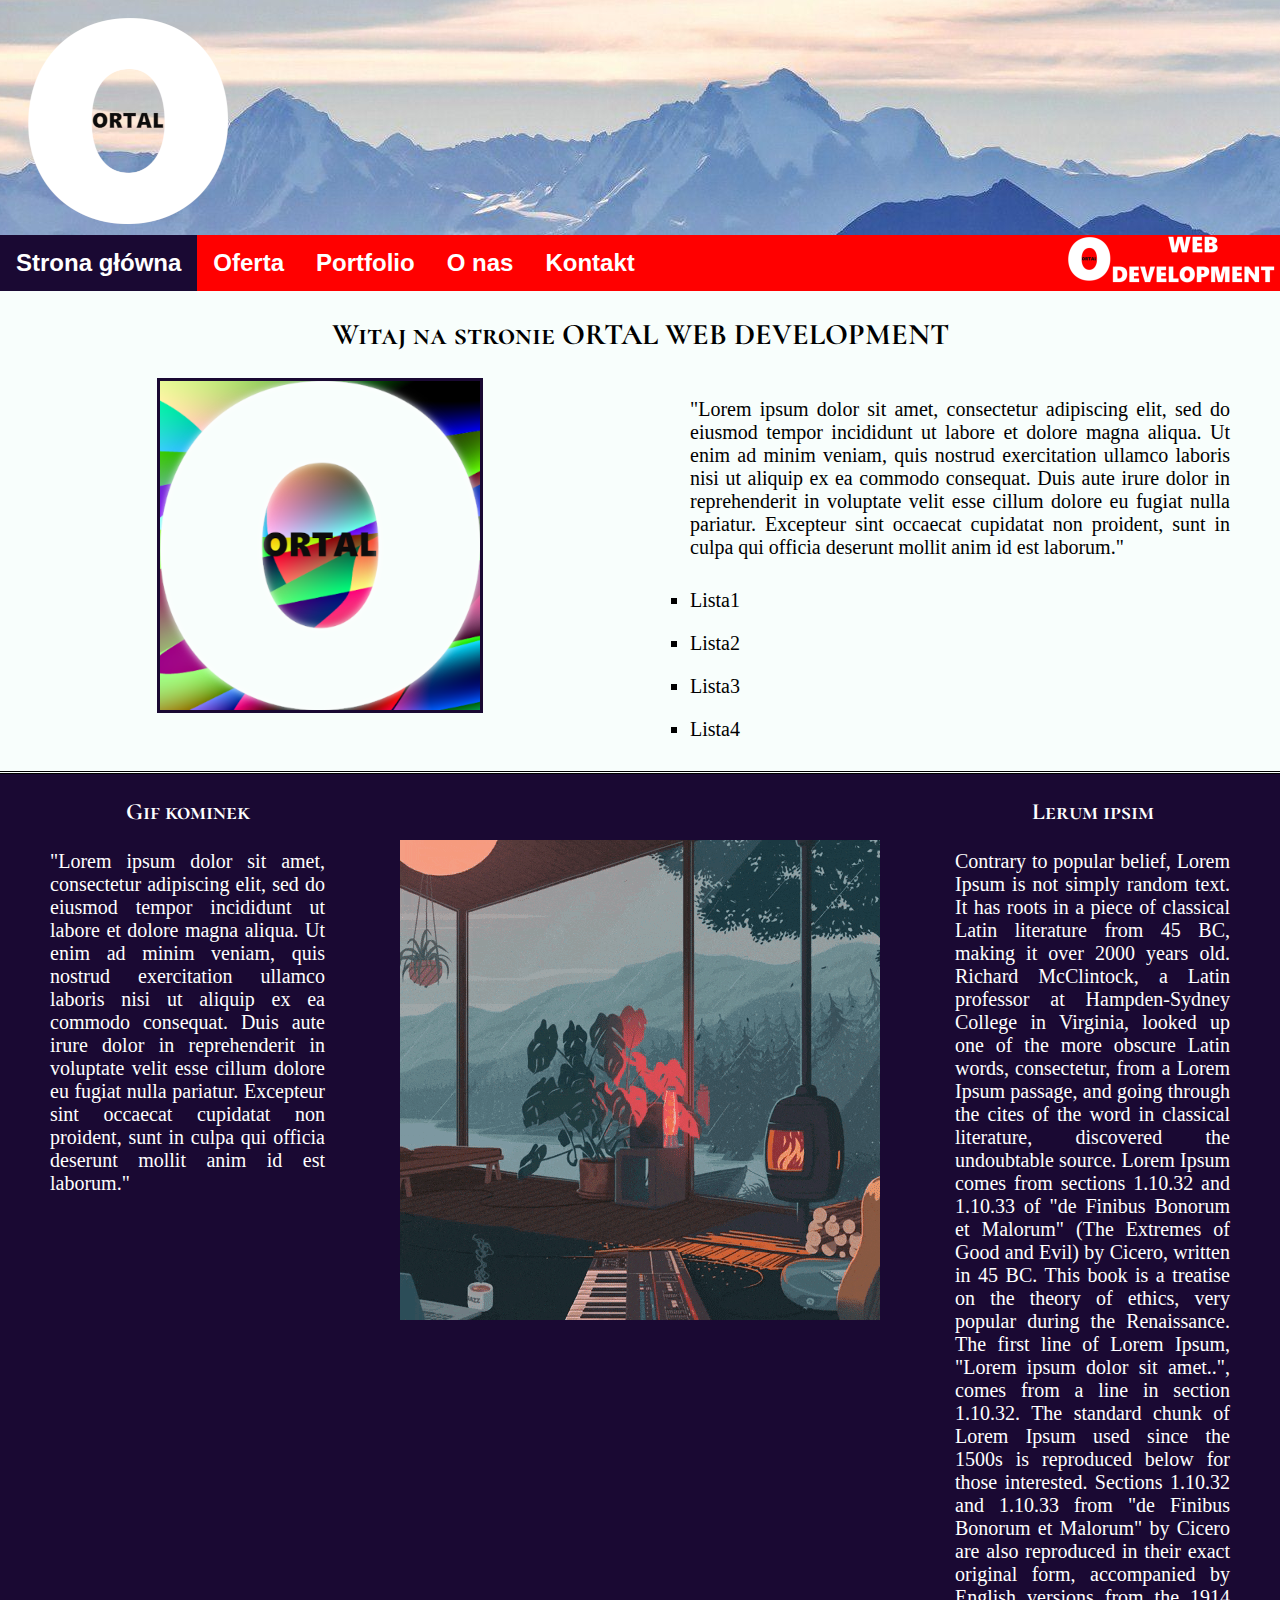
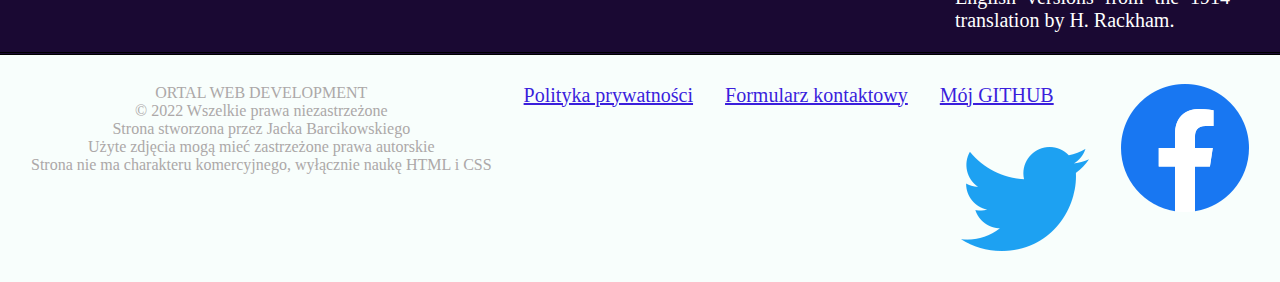
<file: index.html>
<!DOCTYPE html>
<html lang="pl-PL">
  <head>
    <meta charset="utf-8">
    <title>ORTAL WEB DEVELOPMENT</title>
    <link rel="stylesheet" href="/style.css">

    <meta name="viewport" content="width=device-width, initial-scale=1.0">
    <meta name="author" content="Jacek Barcikowski">
    <meta name="description" content="ORTAL WEB DEVELOPMENT to firma zajmująca się budową stron internetowych, SEO oraz designem UX/UL">
    <!--Powyżej autor strony, oraz opis, który będzie się wyświetlał w wynikach wyszukiwania np. na google, viewport to bazowa responsywnosc na urzadzenia mobilne-->


    <meta property="og:image" content src="/logocolico.png">
    <meta property="og:description" content="ORTAL WEB DEVELOPMENT to firma zajmująca się budową stron internetowych, SEO oraz designem UX/UL">
    <meta property="og:title" content="ORTAL WEB DEVELOPMENT">
    <!--Powyżej protokół OG, z którego korzysta facebook, w sytuacji gdy ktoś zalinkuje stronę na fb, wyświetlą mu się: tytuł, opis i zdjęcie-->

    <link rel="Shortcut Icon" href="/logocolico.png" type="image/x-icon">
    <!-- powyżej ikona strony, będzie wyświetlona na karcie
    Poniżej czcionki-->
    <link rel="preconnect" href="https://fonts.googleapis.com">
    <link rel="preconnect" href="https://fonts.gstatic.com" crossorigin>
    <link href="https://fonts.googleapis.com/css2?family=Cormorant+SC:wght@300&display=swap" rel="stylesheet">


  </head>

  <body>
    <header>
        <img src="/header1.png" alt="Header strony">
    </header>
        <nav class="header">
          <ul class="headernav">
            <li style="float:right"><a id="headerlogo" href="index.html"><img src="/logo-trial2.png" alt="ORTAL LOGO"></a></li> 
            <li><a class="active" href="index.html" title="Strona główna">Strona główna</a></li>
            <li><a href="oferta.html" title="Nasza oferta">Oferta</a></li>
            <li><a href="portfolio.html" title="Zrealizowane projekty">Portfolio</a></li>
            <li><a href="onas.html" title="Kim jestem i co to za strona?">O nas</a></li>
            <li><a href="kontakt.html" title="Informacje kontaktowe">Kontakt</a></li>            
          </ul>
        </nav>
          
    
    <main>
     <section>
      <h2>Witaj na stronie ORTAL WEB DEVELOPMENT</h2>
        <div class="row">
          <div class="column"> <img id="startpic" src="/logocolorcut1.png" alt="ORTAL Logo">  
          </div>
          <div class="column"> <p>"Lorem ipsum dolor sit amet, consectetur adipiscing elit, sed do eiusmod tempor incididunt ut labore et dolore magna aliqua. Ut enim ad minim veniam, quis nostrud exercitation ullamco laboris nisi ut aliquip ex ea commodo consequat. Duis aute irure dolor in reprehenderit in voluptate velit esse cillum dolore eu fugiat nulla pariatur. Excepteur sint occaecat cupidatat non proident, sunt in culpa qui officia deserunt mollit anim id est laborum."</p>
          <ul>
          <li>Lista1</li>
          <li>Lista2</li>
          <li>Lista3</li>
          <li>Lista4</li>
          </ul>
          </div> 
        </div>
     </section> 
     <section id="indexsection2" >
      <div class="row">

       <div class="column">
         <h3>Gif kominek</h3> 
         <p>"Lorem ipsum dolor sit amet, consectetur adipiscing elit, sed do eiusmod tempor incididunt ut labore et dolore magna aliqua. Ut enim ad minim veniam, quis nostrud exercitation ullamco laboris nisi ut aliquip ex ea commodo consequat. Duis aute irure dolor in reprehenderit in voluptate velit esse cillum dolore eu fugiat nulla pariatur. Excepteur sint occaecat cupidatat non proident, sunt in culpa qui officia deserunt mollit anim id est laborum." </p>
       </div> 

       <div class="column">
        <img id="kominek" src="/kominek.gif" alt="Ilustracja" >
       </div>

       <div class="column">
          <h3>Lerum ipsim</h3>
          <p>Contrary to popular belief, Lorem Ipsum is not simply random text. It has roots in a piece of classical Latin literature from 45 BC, making it over 2000 years old. Richard McClintock, a Latin professor at Hampden-Sydney College in Virginia, looked up one of the more obscure Latin words, consectetur, from a Lorem Ipsum passage, and going through the cites of the word in classical literature, discovered the undoubtable source. Lorem Ipsum comes from sections 1.10.32 and 1.10.33 of "de Finibus Bonorum et Malorum" (The Extremes of Good and Evil) by Cicero, written in 45 BC. This book is a treatise on the theory of ethics, very popular during the Renaissance. The first line of Lorem Ipsum, "Lorem ipsum dolor sit amet..", comes from a line in section 1.10.32.

          The standard chunk of Lorem Ipsum used since the 1500s is reproduced below for those interested. Sections 1.10.32 and 1.10.33 from "de Finibus Bonorum et Malorum" by Cicero are also reproduced in their exact original form, accompanied by English versions from the 1914 translation by H. Rackham.</p>
        </div>

      </div>

     </section>
    </main>
    <footer>
    <ul class="footernav">
      <li > ORTAL WEB DEVELOPMENT <br>
        © 2022 Wszelkie prawa niezastrzeżone <br>
        Strona stworzona przez Jacka Barcikowskiego <br>
        Użyte zdjęcia mogą mieć zastrzeżone prawa autorskie <br>
        Strona nie ma charakteru komercyjnego, wyłącznie naukę HTML i CSS <br>
      </li>   
      <li ><a href="Privacy.html">Polityka prywatności</a></li>
      <li ><a href="kontakt.html">Formularz kontaktowy</a></li> <!-- tutaj dodam odnosnik do kontaktu, ale do odpowiedniej czesci strony w ktorej umieszcze formulatrz-->
      <li> <a href="https://jacbarc.github.io">Mój GITHUB</a></li>
      <li style="float:right"><a href="https://www.facebook.com"> <img src="/facebook.png" title="Nasza strona na Facebooku" alt="Facebook"></a></li>
      <li style="float:right"><a href="https://www.twitter.com"> <img src="/twitter.png" title="Nasza strona na Twitterze" alt="Twitter"></a></li>
    </ul>
    </footer>

  </body>
  </html>
</file>
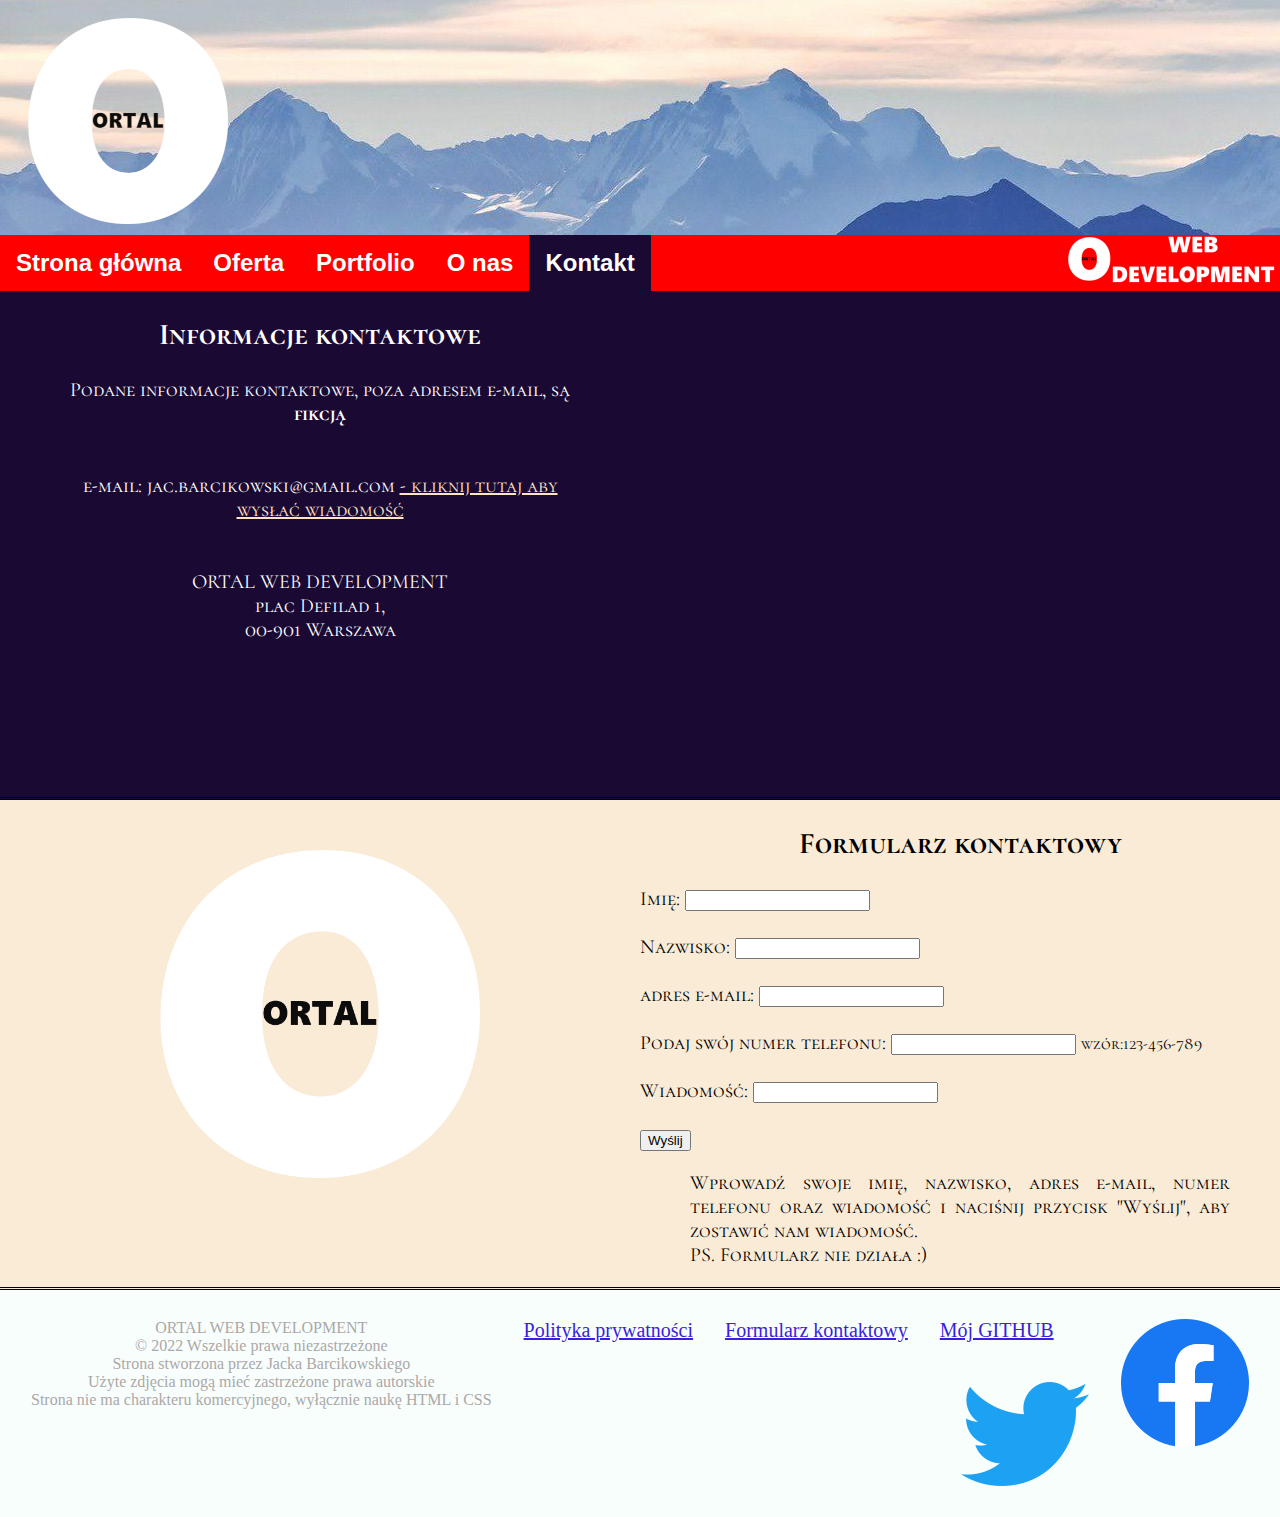
<file: kontakt.html>
<!DOCTYPE html>
<html lang="pl-PL">
  <head>
    <meta charset="utf-8">
    <title>ORTAL WEB DEVELOPMENT</title>
    <link rel="stylesheet" href="/style.css">

    <meta name="viewport" content="width=device-width, initial-scale=1.0">
    <meta name="author" content="Jacek Barcikowski">
    <meta name="description" content="ORTAL WEB DEVELOPMENT to firma zajmująca się budową stron internetowych, SEO oraz designem UX/UL">
    <!--Powyżej autor strony, oraz opis, który będzie się wyświetlał w wynikach wyszukiwania np. na google, viewport to bazowa responsywnosc na urzadzenia mobilne-->


    <meta property="og:image" content src="/logocolico.png">
    <meta property="og:description" content="ORTAL WEB DEVELOPMENT to firma zajmująca się budową stron internetowych, SEO oraz designem UX/UL">
    <meta property="og:title" content="ORTAL WEB DEVELOPMENT">
    <!--Powyżej protokół OG, z którego korzysta facebook, w sytuacji gdy ktoś zalinkuje stronę na fb, wyświetlą mu się: tytuł, opis i zdjęcie-->

    <link rel="Shortcut Icon" href="/logocolico.png" type="image/x-icon">
    <!-- powyżej ikona strony, będzie wyświetlona na karcie
    Poniżej czcionki-->
    <link rel="preconnect" href="https://fonts.googleapis.com">
    <link rel="preconnect" href="https://fonts.gstatic.com" crossorigin>
    <link href="https://fonts.googleapis.com/css2?family=Cormorant+SC:wght@300&display=swap" rel="stylesheet">


  </head>

  <body>
    <header>
        <img src="/header1.png" alt="Header strony">
    </header>
        <nav class="header">
          <ul class="headernav">
            <li style="float:right"><a id="headerlogo" href="index.html"><img src="/logo-trial2.png" alt="ORTAL LOGO"></a></li> 
            <li><a href="index.html" title="Strona główna">Strona główna</a></li>
            <li><a href="oferta.html" title="Nasza oferta">Oferta</a></li>
            <li><a href="portfolio.html" title="Zrealizowane projekty">Portfolio</a></li>
            <li><a href="onas.html" title="Kim jestem i co to za strona?">O nas</a></li>
            <li><a class="active" href="kontakt.html" title="Informacje kontaktowe">Kontakt</a></li>            
          </ul>
        </nav>

    
    <main>
        <section class="black">
        <div class="row">
          <div class="column">
            <h2>Informacje kontaktowe</h2>
            <p id="kontakt">Podane informacje kontaktowe, poza adresem e-mail, są <strong>fikcją</strong> <br>
                <br>
                <br>
            e-mail: jac.barcikowski@gmail.com <a id="blacka" href="mailto:jac.barcikowski@gmail.com">- kliknij tutaj aby wysłać wiadomość</a> <br>
            <br>
            <br>
            ORTAL WEB DEVELOPMENT<br>
            plac Defilad 1,<br>
            00-901 Warszawa <br>          
            
        </p>
            </div>
          <div class="column">
            <iframe src="https://www.google.com/maps/embed?pb=!1m18!1m12!1m3!1d4612.938037255024!2d21.004422828224314!3d52.23214553309543!2m3!1f0!2f0!3f0!3m2!1i1024!2i768!4f13.1!3m3!1m2!1s0x471ecc8c92692e49%3A0xc2e97ae5311f2dc2!2sPa%C5%82ac%20Kultury%20i%20Nauki!5e0!3m2!1spl!2spl!4v1658153050504!5m2!1spl!2spl" width="600" height="450" style="border:0;" allowfullscreen="" loading="lazy" referrerpolicy="no-referrer-when-downgrade"></iframe>
            </div>
        </div>
        </section>
        <section class="white">
            <div class="row">
                <div class="column">
                    <img id="kontaktlogo" src="/logo.png" alt="Logo ORTAL">
                  </div>
                <div class="column">
                  <h2>Formularz kontaktowy</h2>
                  <form action="/action_page.php">
                    <label for="fname">Imię:</label>
                    <input type="text" id="fname" name="fname"><br><br>
                    <label for="lname">Nazwisko:</label>
                    <input type="text" id="lname" name="lname"><br><br>
                    <label for="email">adres e-mail:</label>
                    <input type="email" id="email" name="email"><br><br>
                    <label for="phone">Podaj swój numer telefonu:</label>
                    <input type="tel" id="phone" name="phone" pattern="[0-9]{3}-[0-9]{3}-[0-9]{3}"> <small>wzór:123-456-789</small><br><br>
                    <label for="message">Wiadomość:</label>
                    <input type="text" id="message" name="message"><br><br>
                    <input type="submit" value="Wyślij">
                  </form>
                  
                  <p>Wprowadź swoje imię, nazwisko, adres e-mail, numer telefonu oraz wiadomość i naciśnij przycisk "Wyślij", aby zostawić nam wiadomość.<br>
                    PS. Formularz nie działa :) <!--TODO Jak włączyć formularz i ustawić tak, aby wszystkie pola musiały być wypełnione-->
                </p>
                </div>
            </div>
        </section>
    </main>


    

    <footer>
    <ul class="footernav">
        <li > ORTAL WEB DEVELOPMENT <br>
            © 2022 Wszelkie prawa niezastrzeżone <br>
            Strona stworzona przez Jacka Barcikowskiego <br>
            Użyte zdjęcia mogą mieć zastrzeżone prawa autorskie <br>
            Strona nie ma charakteru komercyjnego, wyłącznie naukę HTML i CSS <br>
          </li>    
      <li ><a href="Privacy.html">Polityka prywatności</a></li>
      <li ><a href="ukryta.html">Formularz kontaktowy</a></li> <!-- tutaj dodam odnosnik do kontaktu, ale do odpowiedniej czesci strony w ktorej umieszcze formulatrz-->
      <li> <a href="https://jacbarc.github.io">Mój GITHUB</a></li>
      <li style="float:right"><a href="https://www.facebook.com"> <img src="/facebook.png" title="Nasza strona na Facebooku" alt="Facebook"></a></li>
      <li style="float:right"><a href="https://www.twitter.com"> <img src="/twitter.png" title="Nasza strona na Twitterze" alt="Twitter"></a></li>
    </ul>
    </footer>

  </body>
  </html>
</file>
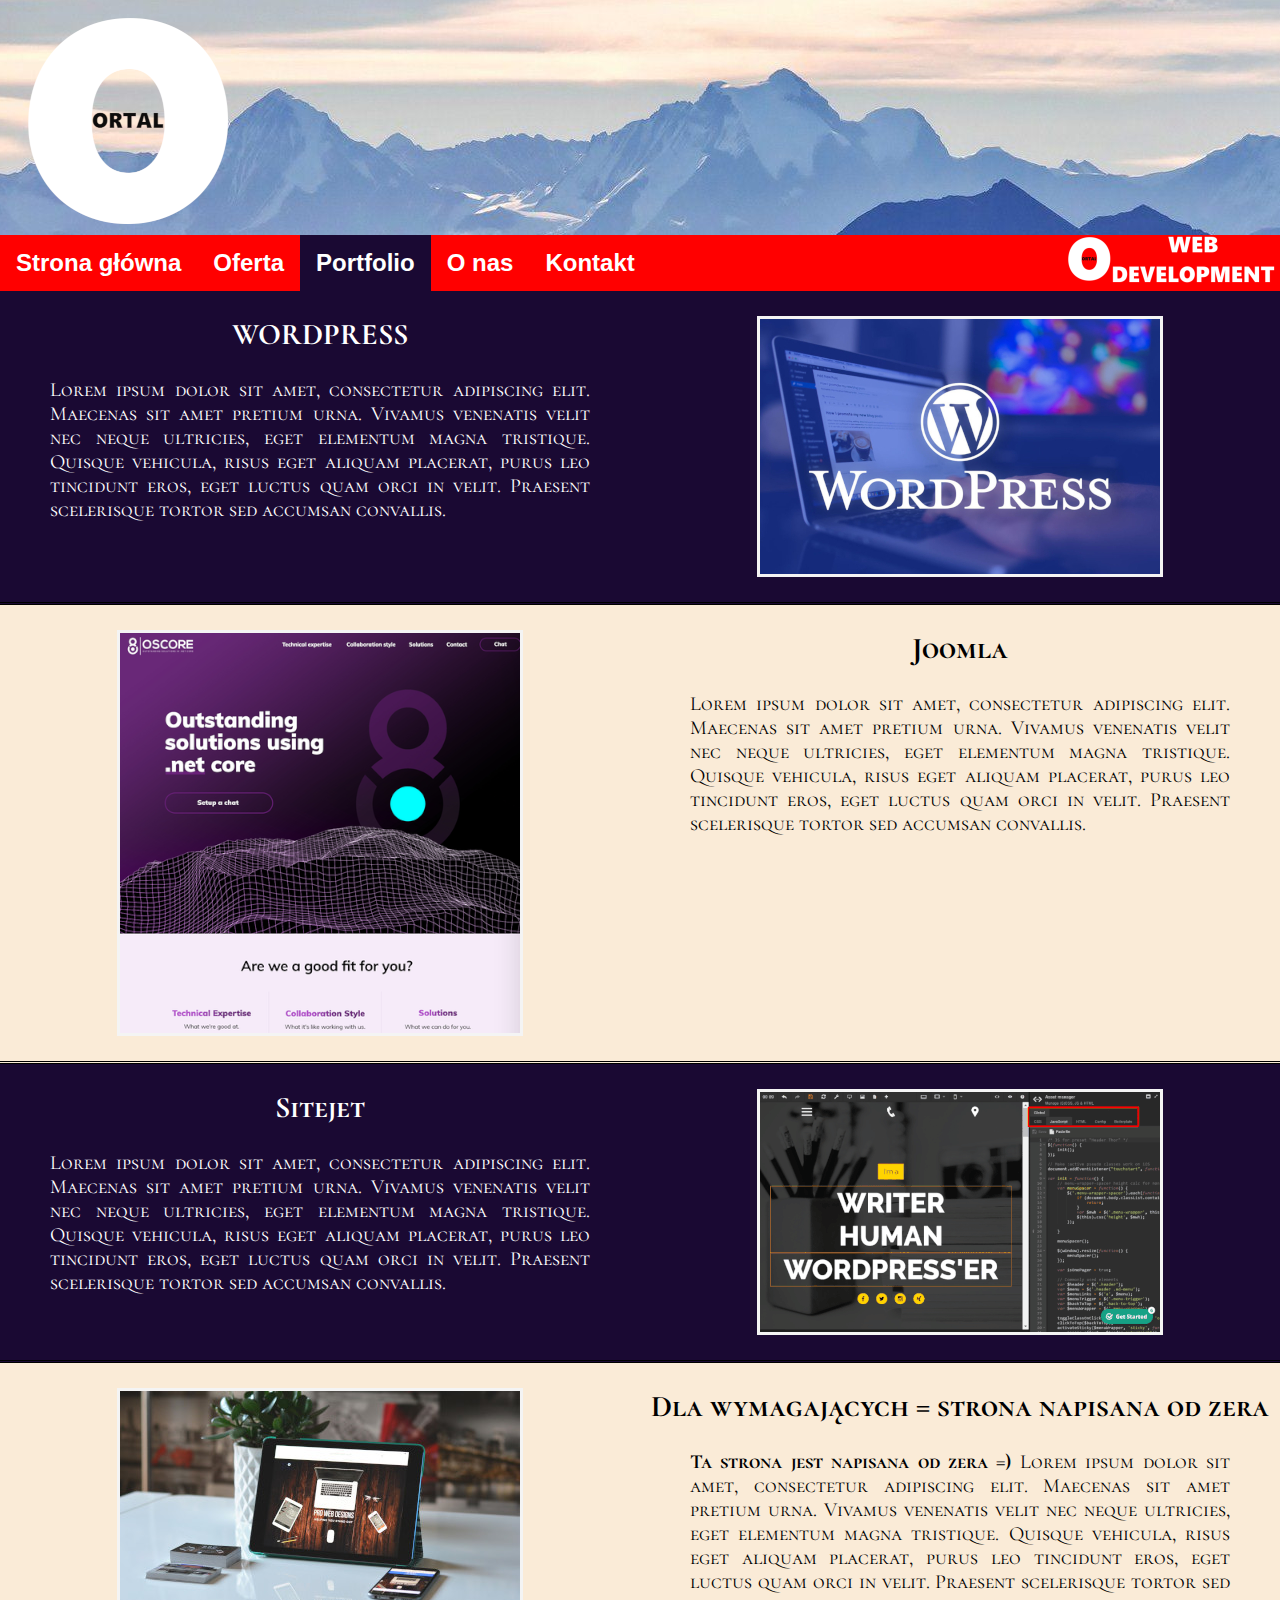
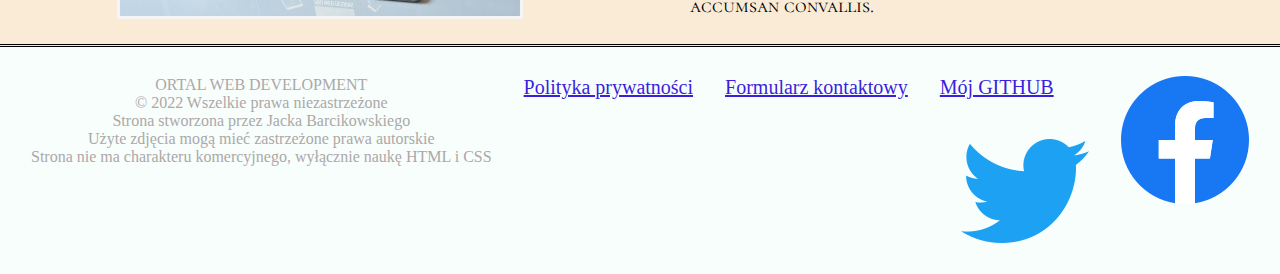
<file: portfolio.html>
<!DOCTYPE html>
<html lang="pl-PL">
  <head>
    <meta charset="utf-8">
    <title>ORTAL WEB DEVELOPMENT</title>
    <link rel="stylesheet" href="/style.css">

    <meta name="viewport" content="width=device-width, initial-scale=1.0">
    <meta name="author" content="Jacek Barcikowski">
    <meta name="description" content="ORTAL WEB DEVELOPMENT to firma zajmująca się budową stron internetowych, SEO oraz designem UX/UL">
    <!--Powyżej autor strony, oraz opis, który będzie się wyświetlał w wynikach wyszukiwania np. na google, viewport to bazowa responsywnosc na urzadzenia mobilne-->


    <meta property="og:image" content src="/logocolico.png">
    <meta property="og:description" content="ORTAL WEB DEVELOPMENT to firma zajmująca się budową stron internetowych, SEO oraz designem UX/UL">
    <meta property="og:title" content="ORTAL WEB DEVELOPMENT">
    <!--Powyżej protokół OG, z którego korzysta facebook, w sytuacji gdy ktoś zalinkuje stronę na fb, wyświetlą mu się: tytuł, opis i zdjęcie-->

    <link rel="Shortcut Icon" href="/logocolico.png" type="image/x-icon">
    <!-- powyżej ikona strony, będzie wyświetlona na karcie
    Poniżej czcionki-->
    <link rel="preconnect" href="https://fonts.googleapis.com">
    <link rel="preconnect" href="https://fonts.gstatic.com" crossorigin>
    <link href="https://fonts.googleapis.com/css2?family=Cormorant+SC:wght@300&display=swap" rel="stylesheet">
    <link rel="preconnect" href="https://fonts.googleapis.com">
    <link rel="preconnect" href="https://fonts.gstatic.com" crossorigin>
    <link href="https://fonts.googleapis.com/css2?family=Cormorant+SC:wght@300&display=swap" rel="stylesheet">

  </head>

  <body>
    <header>
        <img src="/header1.png" alt="Header strony">
    </header>
        <nav class="header">
          <ul class="headernav">
            <li style="float:right"><a id="headerlogo" href="index.html"><img src="/logo-trial2.png" alt="ORTAL LOGO"></a></li> 
            <li><a href="index.html" title="Strona główna">Strona główna</a></li>
            <li><a href="oferta.html" title="Nasza oferta">Oferta</a></li>
            <li><a class="active" href="portfolio.html" title="Zrealizowane projekty">Portfolio</a></li>
            <li><a href="onas.html" title="Kim jestem i co to za strona?">O nas</a></li>
            <li><a href="kontakt.html" title="Informacje kontaktowe">Kontakt</a></li>            
          </ul>
        </nav>

    <main>
        <section class="black">
        <div class="row">
            <div class="column">
              <h2>WORDPRESS</h2>
              <p>Lorem ipsum dolor sit amet, consectetur adipiscing elit. Maecenas sit amet pretium urna. Vivamus venenatis velit nec neque ultricies, eget elementum magna tristique. Quisque vehicula, risus eget aliquam placerat, purus leo tincidunt eros, eget luctus quam orci in velit. Praesent scelerisque tortor sed accumsan convallis.</p>
            </div>
            
            <div class="column">
              <img class="imgcenterp" src="/wordpress.jpg" alt="IMG dla Wordpress">
            </div>
        </div>    
        </section>  
        <section class="white">
            <div class="row">
                <div class="column">
                    <img class="imgcenterp" src="/joomla.png" alt="IMG dla Joomla">
                </div>
                <div class="column">
                  <h2>Joomla</h2>
                  <p>Lorem ipsum dolor sit amet, consectetur adipiscing elit. Maecenas sit amet pretium urna. Vivamus venenatis velit nec neque ultricies, eget elementum magna tristique. Quisque vehicula, risus eget aliquam placerat, purus leo tincidunt eros, eget luctus quam orci in velit. Praesent scelerisque tortor sed accumsan convallis.</p>
                </div>
            </div>    
        </section> 
        <section class="black">
            <div class="row">
                <div class="column">
                  <h2>Sitejet</h2>
                  <p>Lorem ipsum dolor sit amet, consectetur adipiscing elit. Maecenas sit amet pretium urna. Vivamus venenatis velit nec neque ultricies, eget elementum magna tristique. Quisque vehicula, risus eget aliquam placerat, purus leo tincidunt eros, eget luctus quam orci in velit. Praesent scelerisque tortor sed accumsan convallis.</p>
                </div>
                
                <div class="column">
                    <img class="imgcenterp" src="/sitejet.png" alt="IMG dla Sitejet">
                </div>
            </div>    
        </section> 
        <section class="white">
            <div class="row">
                <div class="column">
                    <img class="imgcenterp" src="/0page.jpg" alt="IMG dla strony napisanej od zera">
                </div>
                <div class="column">
                  <h2>Dla wymagających = strona napisana od zera</h2>
                  <p> <strong>Ta strona jest napisana od zera =)</strong> Lorem ipsum dolor sit amet, consectetur adipiscing elit. Maecenas sit amet pretium urna. Vivamus venenatis velit nec neque ultricies, eget elementum magna tristique. Quisque vehicula, risus eget aliquam placerat, purus leo tincidunt eros, eget luctus quam orci in velit. Praesent scelerisque tortor sed accumsan convallis.</p>
                </div>
            </div>    
        </section> 
    </main>
        

    

    <footer>
    <ul class="footernav">
        <li > ORTAL WEB DEVELOPMENT <br>
            © 2022 Wszelkie prawa niezastrzeżone <br>
            Strona stworzona przez Jacka Barcikowskiego <br>
            Użyte zdjęcia mogą mieć zastrzeżone prawa autorskie <br>
            Strona nie ma charakteru komercyjnego, wyłącznie naukę HTML i CSS <br>
          </li>    
      <li ><a href="Privacy.html">Polityka prywatności</a></li>
      <li ><a href="kontakt.html">Formularz kontaktowy</a></li> <!-- tutaj dodam odnosnik do kontaktu, ale do odpowiedniej czesci strony w ktorej umieszcze formulatrz-->
      <li> <a href="https://jacbarc.github.io">Mój GITHUB</a></li>
      <li style="float:right"><a href="https://www.facebook.com"> <img src="/facebook.png" title="Nasza strona na Facebooku" alt="Facebook"></a></li>
      <li style="float:right"><a href="https://www.twitter.com"> <img src="/twitter.png" title="Nasza strona na Twitterze" alt="Twitter"></a></li>
    </ul>
    </footer>

  </body>
  </html>
</file>
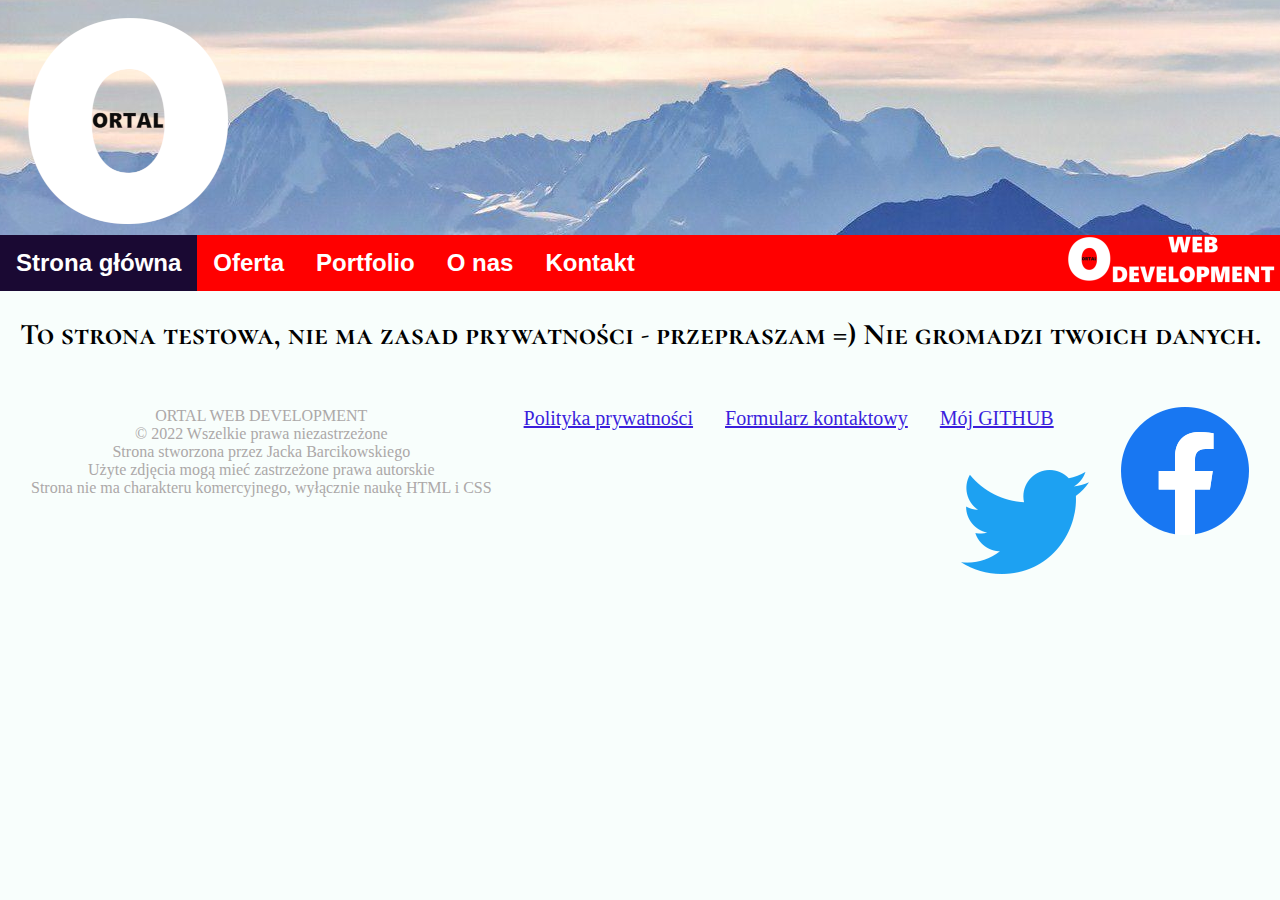
<file: privacy.html>
<!DOCTYPE html>
<html lang="pl-PL">
  <head>
    <meta charset="utf-8">
    <title>ORTAL WEB DEVELOPMENT</title>
    <link rel="stylesheet" href="/style.css">

    <meta name="viewport" content="width=device-width, initial-scale=1.0">
    <meta name="author" content="Jacek Barcikowski">
    <meta name="description" content="ORTAL WEB DEVELOPMENT to firma zajmująca się budową stron internetowych, SEO oraz designem UX/UL">
    <!--Powyżej autor strony, oraz opis, który będzie się wyświetlał w wynikach wyszukiwania np. na google, viewport to bazowa responsywnosc na urzadzenia mobilne-->


    <meta property="og:image" content src="/logocolico.png">
    <meta property="og:description" content="ORTAL WEB DEVELOPMENT to firma zajmująca się budową stron internetowych, SEO oraz designem UX/UL">
    <meta property="og:title" content="ORTAL WEB DEVELOPMENT">
    <!--Powyżej protokół OG, z którego korzysta facebook, w sytuacji gdy ktoś zalinkuje stronę na fb, wyświetlą mu się: tytuł, opis i zdjęcie-->

    <link rel="Shortcut Icon" href="/logocolico.png" type="image/x-icon">
    <!-- powyżej ikona strony, będzie wyświetlona na karcie
    Poniżej czcionki-->
    <link rel="preconnect" href="https://fonts.googleapis.com">
    <link rel="preconnect" href="https://fonts.gstatic.com" crossorigin>
    <link href="https://fonts.googleapis.com/css2?family=Cormorant+SC:wght@300&display=swap" rel="stylesheet">
  </head>
  <body>
    <header>
        <img src="/header1.png" alt="Header strony">
    </header>
        <nav class="header">
          <ul class="headernav">
            <li style="float:right"><a id="headerlogo" href="index.html"><img src="/logo-trial2.png" alt="ORTAL LOGO"></a></li> 
            <li><a class="active" href="index.html" title="Strona główna">Strona główna</a></li>
            <li><a href="oferta.html" title="Nasza oferta">Oferta</a></li>
            <li><a href="portfolio.html" title="Zrealizowane projekty">Portfolio</a></li>
            <li><a href="onas.html" title="Kim jestem i co to za strona?">O nas</a></li>
            <li><a href="kontakt.html" title="Informacje kontaktowe">Kontakt</a></li>            
          </ul>
        </nav>
    <h2>To strona testowa, nie ma zasad prywatności - przepraszam =) Nie gromadzi twoich danych.</h2>

  <footer>
    <ul class="footernav">
      <li > ORTAL WEB DEVELOPMENT <br>
        © 2022 Wszelkie prawa niezastrzeżone <br>
        Strona stworzona przez Jacka Barcikowskiego <br>
        Użyte zdjęcia mogą mieć zastrzeżone prawa autorskie <br>
        Strona nie ma charakteru komercyjnego, wyłącznie naukę HTML i CSS <br>
      </li>   
      <li ><a href="Privacy.html">Polityka prywatności</a></li>
      <li ><a href="kontakt.html">Formularz kontaktowy</a></li> <!-- tutaj dodam odnosnik do kontaktu, ale do odpowiedniej czesci strony w ktorej umieszcze formulatrz-->
      <li> <a href="https://jacbarc.github.io">Mój GITHUB</a></li>
      <li style="float:right"><a href="https://www.facebook.com"> <img src="/facebook.png" title="Nasza strona na Facebooku" alt="Facebook"></a></li>
      <li style="float:right"><a href="https://www.twitter.com"> <img src="/twitter.png" title="Nasza strona na Twitterze" alt="Twitter"></a></li>
    </ul>
    </footer>

  </body>
  </html>
</file>
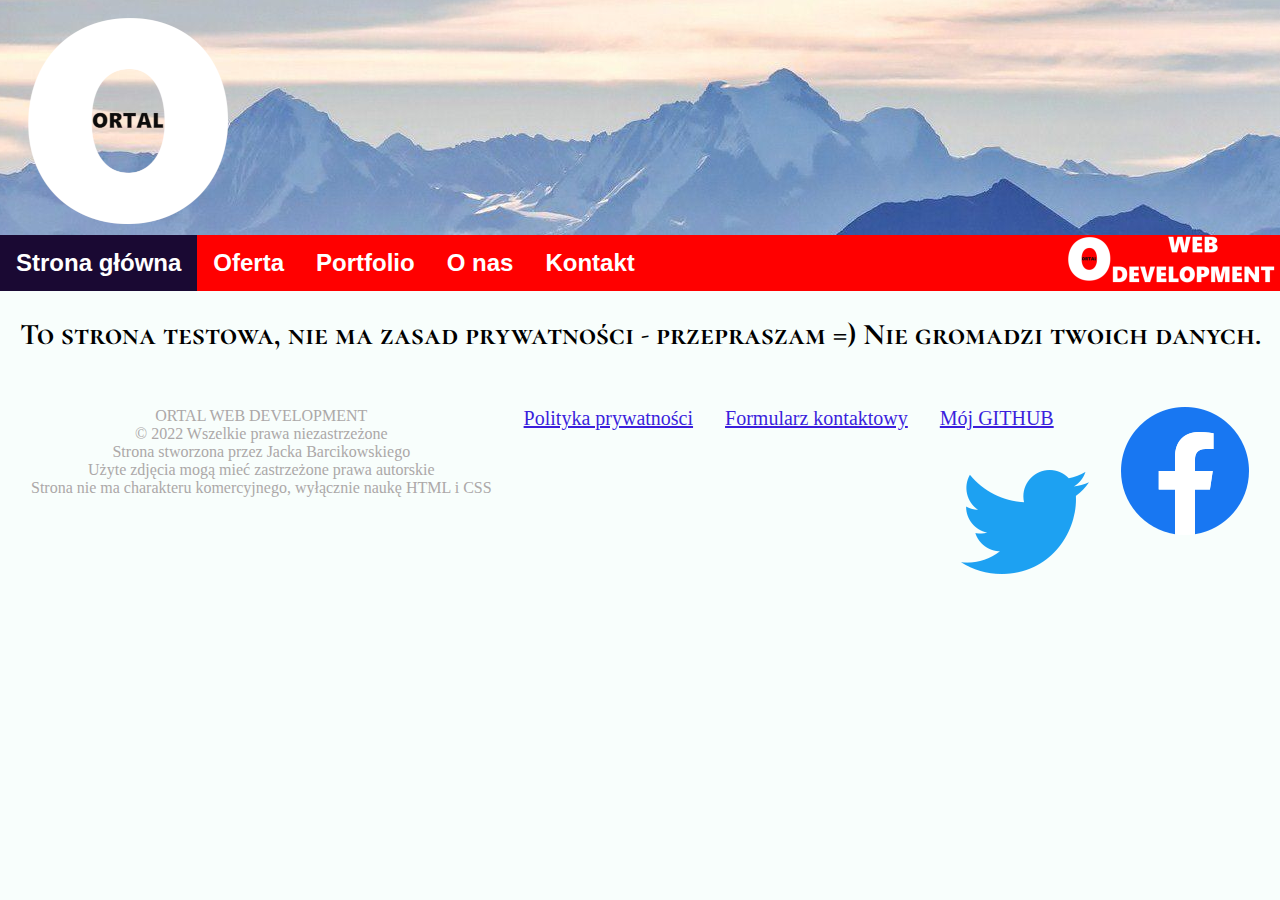
<file: Privacy.html>
<!DOCTYPE html>
<html lang="pl-PL">
  <head>
    <meta charset="utf-8">
    <title>ORTAL WEB DEVELOPMENT</title>
    <link rel="stylesheet" href="/style.css">

    <meta name="viewport" content="width=device-width, initial-scale=1.0">
    <meta name="author" content="Jacek Barcikowski">
    <meta name="description" content="ORTAL WEB DEVELOPMENT to firma zajmująca się budową stron internetowych, SEO oraz designem UX/UL">
    <!--Powyżej autor strony, oraz opis, który będzie się wyświetlał w wynikach wyszukiwania np. na google, viewport to bazowa responsywnosc na urzadzenia mobilne-->


    <meta property="og:image" content src="/logocolico.png">
    <meta property="og:description" content="ORTAL WEB DEVELOPMENT to firma zajmująca się budową stron internetowych, SEO oraz designem UX/UL">
    <meta property="og:title" content="ORTAL WEB DEVELOPMENT">
    <!--Powyżej protokół OG, z którego korzysta facebook, w sytuacji gdy ktoś zalinkuje stronę na fb, wyświetlą mu się: tytuł, opis i zdjęcie-->

    <link rel="Shortcut Icon" href="/logocolico.png" type="image/x-icon">
    <!-- powyżej ikona strony, będzie wyświetlona na karcie
    Poniżej czcionki-->
    <link rel="preconnect" href="https://fonts.googleapis.com">
    <link rel="preconnect" href="https://fonts.gstatic.com" crossorigin>
    <link href="https://fonts.googleapis.com/css2?family=Cormorant+SC:wght@300&display=swap" rel="stylesheet">
  </head>
  <body>
    <header>
        <img src="/header1.png" alt="Header strony">
    </header>
        <nav class="header">
          <ul class="headernav">
            <li style="float:right"><a id="headerlogo" href="index.html"><img src="/logo-trial2.png" alt="ORTAL LOGO"></a></li> 
            <li><a class="active" href="index.html" title="Strona główna">Strona główna</a></li>
            <li><a href="oferta.html" title="Nasza oferta">Oferta</a></li>
            <li><a href="portfolio.html" title="Zrealizowane projekty">Portfolio</a></li>
            <li><a href="onas.html" title="Kim jestem i co to za strona?">O nas</a></li>
            <li><a href="kontakt.html" title="Informacje kontaktowe">Kontakt</a></li>            
          </ul>
        </nav>
    <h2>To strona testowa, nie ma zasad prywatności - przepraszam =) Nie gromadzi twoich danych.</h2>

  <footer>
    <ul class="footernav">
      <li > ORTAL WEB DEVELOPMENT <br>
        © 2022 Wszelkie prawa niezastrzeżone <br>
        Strona stworzona przez Jacka Barcikowskiego <br>
        Użyte zdjęcia mogą mieć zastrzeżone prawa autorskie <br>
        Strona nie ma charakteru komercyjnego, wyłącznie naukę HTML i CSS <br>
      </li>   
      <li ><a href="Privacy.html">Polityka prywatności</a></li>
      <li ><a href="kontakt.html">Formularz kontaktowy</a></li> <!-- tutaj dodam odnosnik do kontaktu, ale do odpowiedniej czesci strony w ktorej umieszcze formulatrz-->
      <li> <a href="https://jacbarc.github.io">Mój GITHUB</a></li>
      <li style="float:right"><a href="https://www.facebook.com"> <img src="/facebook.png" title="Nasza strona na Facebooku" alt="Facebook"></a></li>
      <li style="float:right"><a href="https://www.twitter.com"> <img src="/twitter.png" title="Nasza strona na Twitterze" alt="Twitter"></a></li>
    </ul>
    </footer>

  </body>
  </html>
</file>
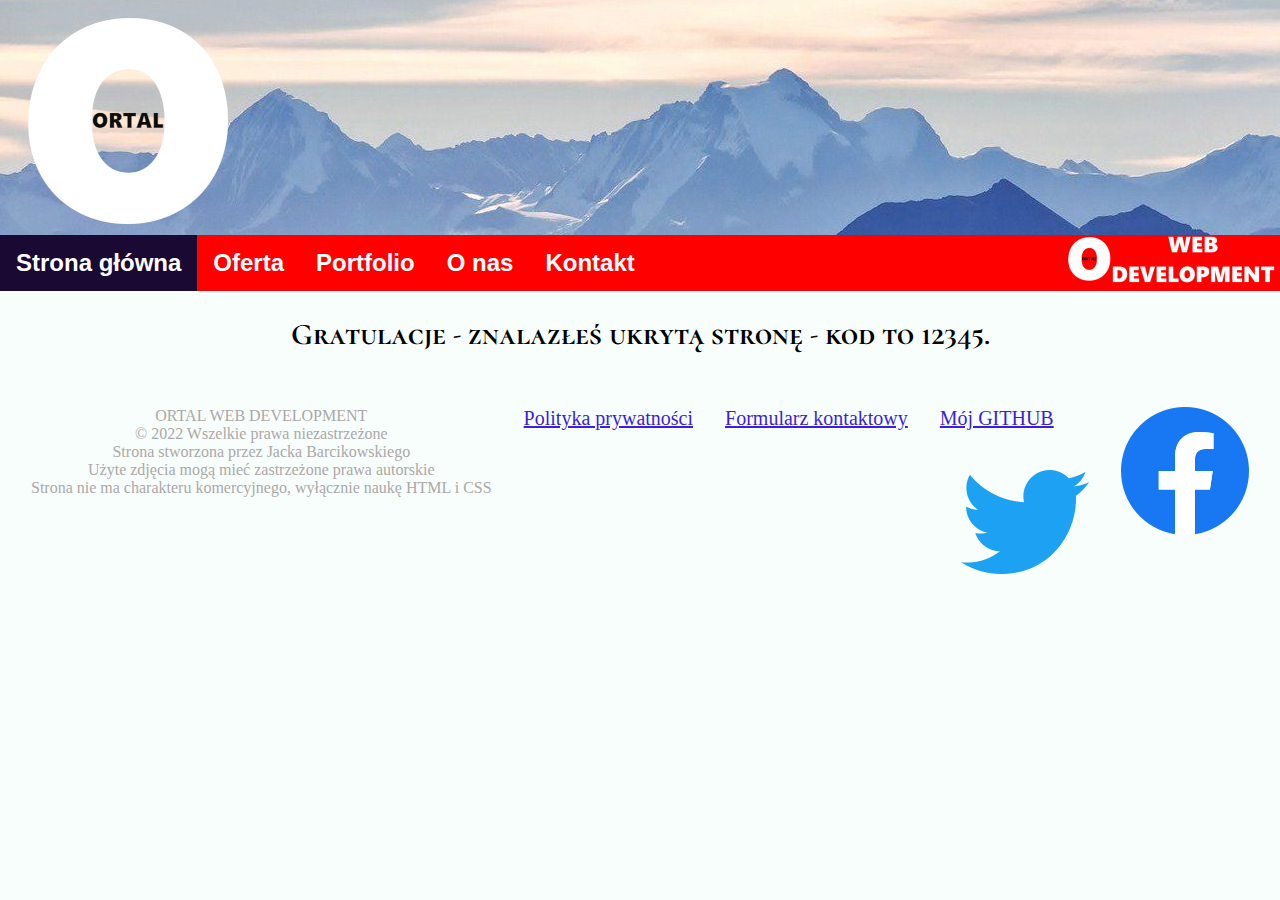
<file: ukryta.html>
<!DOCTYPE html>
<html lang="pl-PL">
  <head>
    <meta charset="utf-8">
    <title>ORTAL WEB DEVELOPMENT</title>
    <link rel="stylesheet" href="/style.css">

    <meta name="viewport" content="width=device-width, initial-scale=1.0">
    <meta name="author" content="Jacek Barcikowski">
    <meta name="description" content="ORTAL WEB DEVELOPMENT to firma zajmująca się budową stron internetowych, SEO oraz designem UX/UL">
    <!--Powyżej autor strony, oraz opis, który będzie się wyświetlał w wynikach wyszukiwania np. na google, viewport to bazowa responsywnosc na urzadzenia mobilne-->


    <meta property="og:image" content src="/logocolico.png">
    <meta property="og:description" content="ORTAL WEB DEVELOPMENT to firma zajmująca się budową stron internetowych, SEO oraz designem UX/UL">
    <meta property="og:title" content="ORTAL WEB DEVELOPMENT">
    <!--Powyżej protokół OG, z którego korzysta facebook, w sytuacji gdy ktoś zalinkuje stronę na fb, wyświetlą mu się: tytuł, opis i zdjęcie-->

    <link rel="Shortcut Icon" href="/logocolico.png" type="image/x-icon">
    <!-- powyżej ikona strony, będzie wyświetlona na karcie
    Poniżej czcionki-->
    <link rel="preconnect" href="https://fonts.googleapis.com">
    <link rel="preconnect" href="https://fonts.gstatic.com" crossorigin>
    <link href="https://fonts.googleapis.com/css2?family=Cormorant+SC:wght@300&display=swap" rel="stylesheet">
  </head>
  <body>
    <header>
        <img src="/header1.png" alt="Header strony">
    </header>
        <nav class="header">
          <ul class="headernav">
            <li style="float:right"><a id="headerlogo" href="index.html"><img src="/logo-trial2.png" alt="ORTAL LOGO"></a></li> 
            <li><a class="active" href="index.html" title="Strona główna">Strona główna</a></li>
            <li><a href="oferta.html" title="Nasza oferta">Oferta</a></li>
            <li><a href="portfolio.html" title="Zrealizowane projekty">Portfolio</a></li>
            <li><a href="onas.html" title="Kim jestem i co to za strona?">O nas</a></li>
            <li><a href="kontakt.html" title="Informacje kontaktowe">Kontakt</a></li>            
          </ul>
        </nav>
    <h2>Gratulacje - znalazłeś ukrytą stronę - kod to 12345.</h2>

  <footer>
    <ul class="footernav">
      <li > ORTAL WEB DEVELOPMENT <br>
        © 2022 Wszelkie prawa niezastrzeżone <br>
        Strona stworzona przez Jacka Barcikowskiego <br>
        Użyte zdjęcia mogą mieć zastrzeżone prawa autorskie <br>
        Strona nie ma charakteru komercyjnego, wyłącznie naukę HTML i CSS <br>
      </li>   
      <li ><a href="Privacy.html">Polityka prywatności</a></li>
      <li ><a href="kontakt.html">Formularz kontaktowy</a></li> <!-- tutaj dodam odnosnik do kontaktu, ale do odpowiedniej czesci strony w ktorej umieszcze formulatrz-->
      <li> <a href="https://jacbarc.github.io">Mój GITHUB</a></li>
      <li style="float:right"><a href="https://www.facebook.com"> <img src="/facebook.png" title="Nasza strona na Facebooku" alt="Facebook"></a></li>
      <li style="float:right"><a href="https://www.twitter.com"> <img src="/twitter.png" title="Nasza strona na Twitterze" alt="Twitter"></a></li>
    </ul>
    </footer>

  </body>
  </html>
</file>
<file: style.css>
/** CSS dla wszystkich stron **/
html, body {
    margin: 0;
    height: 100%;
    /* background: linear-gradient(to right, rgb(188, 239, 255), rgb(164, 143, 143)) */
    background-color: rgb(248, 254, 252);
  }
  header {
    height: 235px;
  }
  body {
    font-size: 20px;
    overflow-x: hidden;
    height: fit-content; 
  }
  .header {
    font-size: 24px;
    font-family: 'Oswald', sans-serif;
    font-weight: 700;
    display: block;
    position: sticky;
    position: -webkit-sticky; /* Safari */
    top: 0;
  }
  .headernav {
    list-style-type: none;
    margin: 0;
    padding: 0;
    overflow: hidden;
    background-color: rgb(255, 0, 0);
    
  }
  
  .headernav li {
    float: left;
  }
  
  .headernav li a {
    display: block;
    color: white;
    text-align: center;
    padding: 14px 16px;
    text-decoration: none;
  }
  
  .headernav li a:hover {
    background-color: rgb(120, 0, 0);
  }
  
  .active {
    background-color: #1a0933;
  }
  #headerlogo {
    margin: 0;
    padding: 0;
  }
  h2, h3 {
  font-family: 'Cormorant SC', serif;
  text-align: center;
  }

  footer {
    padding: 15px 15px;
  }
  .footernav {
    list-style-type: none;
    margin: 0;
    padding: 0;
 
  }
  .footernav li {
    font-size: 16px;
    color: rgb(172, 168, 168);
    float: left;
    display: block;
    text-align: center;
    padding: 14px 16px;
    
  }
  .footernav li a {
    font-size: 20px;
    color: rgb(59, 31, 220);
    
  }
  /** set dla .column **/
  .row {
    display: flex;
  }
  
  .column {
    flex: 50%;
  }

  @media screen and (max-width:600px) {
    .column {
      width: 100%;
    }
  }
  section {
    border-bottom: 3px double black;
  }

 /** dla strony index.html **/

  .column p, .column ul {
    text-align: justify;
    padding: 0 50px 0 50px;
  }
  #startpic {
    display: block;
    margin-left: auto;
    margin-right: auto;
    width: 50%;
  }
  .column ul li {
    list-style-type: square;
    padding: 10px 0 10px 0;
  }
   /** ustawienie zdjecia na index, 1 proba
   .center {
    display: block;
    margin-left: auto;
    margin-right: auto;
    width: 50%;
    padding: 50px 0 50px;
  } **/

/** ustawianie kolumn 1 proba
  .column {
    float: left;
    width: 50%;
    padding: 0px;
  }
  
 
  .row:after {
    content: "";
    display: table;
    clear: both;
  }
  **/
  #startpic {
    border: solid #1a0933;
    margin-bottom: 25px;
  }
  #kominek { /* TODO poprawic ustawienie */
    padding: 66px 25px 66px 25px;
  }
  #indexsection2 {
    color: white;
    background-color: #1a0933;
  }
 /* oferta.html */
 .ofertahtml { /* jak zmienic kolor backgroundu ? TODO */
    background-color: white;
 }
 .imgcenter { 
    display: block;
    margin-left: auto;
    margin-right: auto;
    width: auto;
 }
 .ofertasection {
    font-family: 'Ibarra Real Nova', serif;
 }
 /* Portfolio.html */
 .imgcenterp { 
    display: block;
    margin: 25px auto 25px auto;
    width: auto;
    border: solid rgb(244, 244, 244);
 }
 .white {
    background-color: antiquewhite;
 }
 .black {
    color: white;
    background-color: #1a0933;
 }
 .white, .black {
    font-family: 'Cormorant SC', serif;
 }
 /*onas.html*/
 .onas {
    background-image: url("../images/mountains.jpg");
    color: #000000;
    font-weight: 600;
 }
 #onas {
    display: block;
    margin: 50px auto 50px auto;
    width: 80%;
    border: 5px solid rgb(7, 4, 4);
 }


  /* kontakt.html */
 #kontakt {
    text-align: center;
 }
 #blacka {
    color: bisque;
 }
 .column iframe {
    margin: 25px auto 25px auto;
 }
 #kontaktlogo {
    display: block;
    margin: 50px auto 50px auto;
    width: 50%;
 }
</file>
